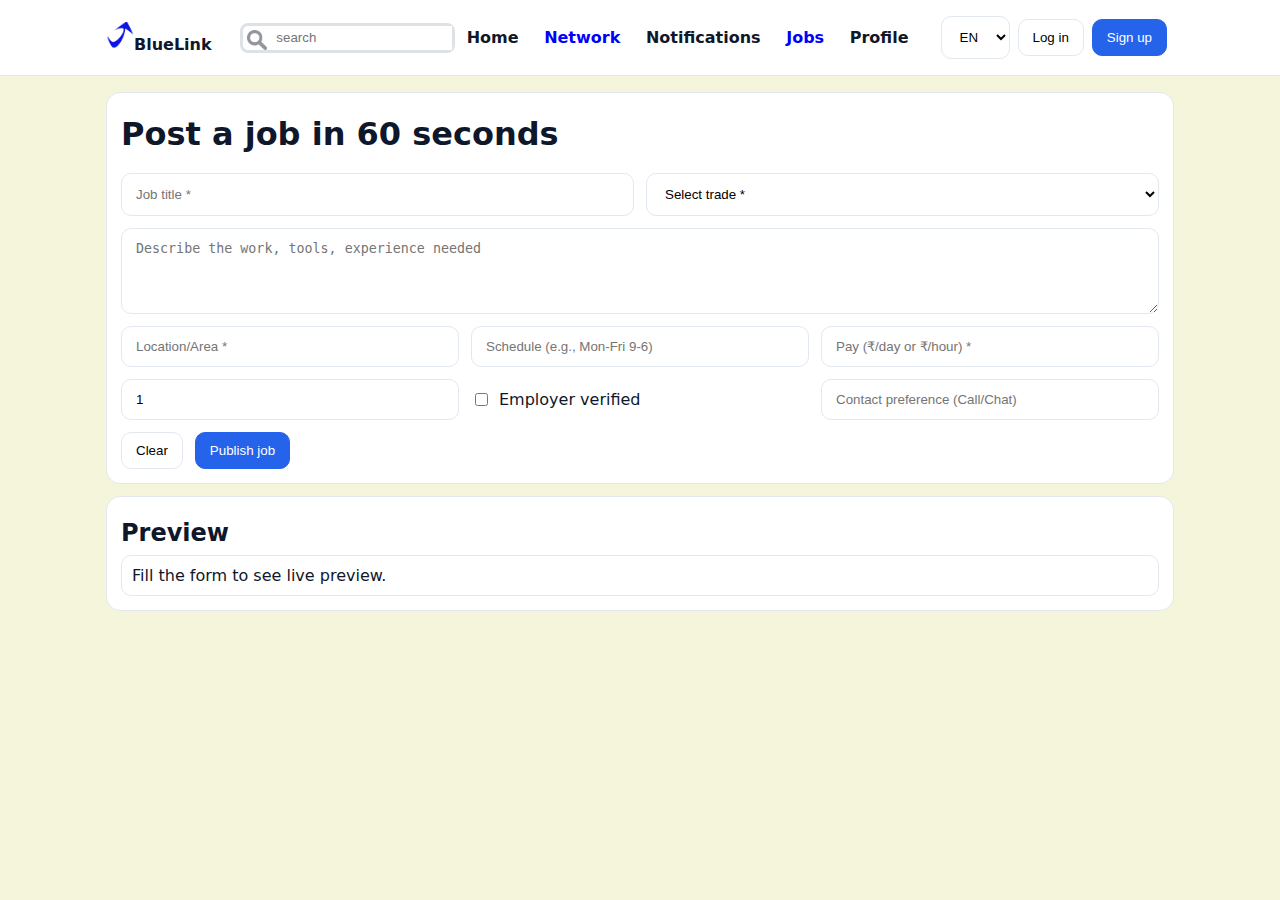
<file: post1.html>
<!doctype html>
<html lang="en">
<head>
<meta charset="utf-8"/><meta name="viewport" content="width=device-width,initial-scale=1"/>
<title>BlueLink • Post a Job</title>
<link rel="stylesheet" href="styles.css"/>
</head>
<body>
<header class="header" >
  <div class="container row" >
    <div class="brand"> <a href="index.html" style="padding-right:20px;">  <img src="logo.png" style="border-radius: 0px;" class="logo"><span>BlueLink</span></a>
    <div style=" height: 5px;padding: 0;margin: 0;display: flex; border: 3px solid rgb(220, 226, 230); border-radius: 8px; height: 30px;"><img src="srch.png" alt="" height="20" width="20" style="margin:4px ;">
        <input type="text"  name="name" id="seh" placeholder=" search" style="display: inline-block; border: none;; outline: none;"></div></div>

        <div clas="xfg"  style="font-family:system-ui, -apple-system, BlinkMacSystemFont, 'Segoe UI', Roboto, Oxygen, Ubuntu, Cantarell, 'Open Sans', 'Helvetica Neue', sans-serif; font-weight:600;">
          <a href="index.html" style="margin-right: 20px">Home</a>
          <a href="network.html" style="margin-right: 20px;color: blue;">Network</a>
          <a href="notifications.html" style="margin-right: 20px" >Notifications</a>
          <a href="jobs.html" style="margin-right: 20px;color: blue;">Jobs</a>
          <a href="profile.html" style="margin-right: 20px">Profile</a>

        </div>
    <div class="actions" style="white-space: nowrap;">
      
      
      <select aria-label="Language"><option>EN</option><option>HI</option></select>
      <button class="btn">Log in</button>
      <button class="btn primary">Sign up</button>
    </div>
  </div>
</header>
<main class="container grid">
  <form id="jobForm" class="card grid">
    <h1 class="section-title">Post a job in 60 seconds</h1>
    <div class="grid cols-2">
      <input class="input" name="title" placeholder="Job title *" required />
      <select class="input" name="trade" required>
        <option value="">Select trade *</option>
        <option>Plumber</option><option>Mason</option><option>Carpenter</option><option>Electrician</option><option>Painter</option>
      </select>
    </div>

    <textarea class="input" name="desc" rows="4" placeholder="Describe the work, tools, experience needed"></textarea>

    <div class="grid cols-3">
      <input class="input" name="location" placeholder="Location/Area *" required />
      <input class="input" name="schedule" placeholder="Schedule (e.g., Mon-Fri 9-6)" />
      <input class="input" name="pay" placeholder="Pay (₹/day or ₹/hour) *" required />
    </div>

    <div class="grid cols-3">
      <input class="input" name="headcount" type="number" min="1" value="1" placeholder="No. of workers *" required />
      <label class="inline"><input type="checkbox" name="verified" /> Employer verified</label>
      <input class="input" name="contact" placeholder="Contact preference (Call/Chat)" />
    </div>

    <div class="row">
      <button class="btn" type="reset">Clear</button>
      <button class="btn primary" type="submit">Publish job</button>
    </div>
  </form>

  <section class="card">
    <h2 class="section-title">Preview</h2>
    <div id="preview" class="item">Fill the form to see live preview.</div>
  </section>
</main>

<script src="app.js"></script>
<script>
  const form = $("#jobForm");
  const prev = $("#preview");

  function toObj(fd){return Object.fromEntries([...fd.entries()].map(([k,v])=>[k, v instanceof File ? v.name : v]))}
  function renderPreview(d){
    prev.innerHTML = `
      <div class="row"><b>${d.title||"Job title"}</b> ${d.verified?'<span class="badge">Verified</span>':''}</div>
      <div class="inline">${d.trade||"Trade"} • ${d.pay||"Pay"} • ${d.location||"Location"} • ${d.schedule||"Schedule"}</div>
      <p style="margin:6px 0">${d.desc||"Job description will appear here."}</p>
      <small>Headcount: ${d.headcount||"1"} • Contact: ${d.contact||"Chat"}</small>
    `;
  }

  form.addEventListener("input", ()=>{
    const d = toObj(new FormData(form));
    renderPreview(d);
  });

  form.addEventListener("submit",(e)=>{
    e.preventDefault();
    const d = toObj(new FormData(form));
    const jobs = load("jobs", MOCK_JOBS);
    const newJob = { id: Date.now(), title:d.title, trade:d.trade, pay:d.pay, distance:"0.5 km", shift:d.schedule||"Flexible", verified:!!d.verified, employer:"You" };
    jobs.unshift(newJob);
    save("jobs", jobs);
    toast("Job published","success");
    setTimeout(()=>location.href="jobs.html",900);
  });
</script>
</body>
</html>
</file>
<file: styles.css>
:root{
  --brand:#2563eb; --ink:#0f172a; --muted:#475569; --bg:#F5F5DC; --card:#ffffff;
  --border:#e2e8f0; --success:#16a34a; --danger:#dc2626;
}
*{box-sizing:border-box}
html,body{margin:0;font-family:system-ui,-apple-system,Segoe UI,Roboto,Inter,Arial,sans-serif;
    color:var(--ink);
    background:var(--bg)
}

a{
    color:inherit;
    text-decoration:none
}

.container{
    max-width:1100px;
    margin:0 auto;
    padding:16px
}
.header{
    position:sticky;
    top:0;
    background:var(--card);
    border-bottom:1px solid var(--border);
    z-index:50
}
.brand{
    display:flex;
    align-items:center;
    gap:8px;
    font-weight:700
}
.logo{width:28px;height:28px;border-radius:6px;background:var(--brand)}
.actions{display:flex;align-items:center;gap:8px}

.btn{display:inline-flex;
    align-items:center;
    justify-content:center;
    gap:8px;
    padding:10px 14px;
    border:1px solid var(--border);
    border-radius:10px;
    background:#fff;
    cursor:pointer}

.btn.primary{
    background:var(--brand);
    color:#fff;
    border-color:var(--brand)
}

.btn.ghost{background:transparent}

.btn.full{width:100%}

.input, select, textarea{
  width:100%;
  padding:12px 14px;
  border:1px solid var(--border);
  border-radius:10px;
  background:#fff}

.grid{
    display:grid;
    gap:12px}

.grid.cols-2{
  grid-template-columns:repeat(2,minmax(0,1fr))}


.grid.cols-3{
  grid-template-columns:repeat(3,minmax(0,1fr))
}


@media (max-width:800px){.grid.cols-2,.grid.cols-3{grid-template-columns:1fr}
                        }

.card{
    background:var(--card);
    border:1px solid var(--border);
    border-radius:14px;
    padding:14px}

.card-row{
  display:flex;
  gap:12px;
  align-items:flex-start}

.badge{
  display:inline-block;
  padding:4px 8px;border:1px solid var(--border);
  border-radius:999px;
  font-size:12px;
  color:rgb(7, 7, 122);
  font-weight: 600;
    background:#fff;
cursor:pointer;
}
.kpis{
  display:flex;
      gap:8px;
  flex-wrap:wrap}

.nav{
  display:flex;
  gap:8px;
    flex-wrap:wrap
}

.tabs{
  display:flex;
  gap:8px;
  border-bottom:1px solid var(--border);margin-bottom:8px}

.tab{padding:10px 12px;border-radius:10px;
     cursor:pointer}

.tab.active{background:#eef2ff;
            color:#3730a3}
.section-title{font-weight:700;
               margin:8px 0}

.item{padding:10px;
    border:1px solid var(--border);
    border-radius:10px;
    background:#fff}
    
.inline{display:flex;gap:8px;
        align-items:center}
.row{display:flex;gap:12px;
     align-items:center;j
       ustify-content:space-between}
.chips{display:flex;
       gap:8px;
       flex-wrap:wrap}
.footer{margin:24px 0;
        color:var(--muted);
        font-size:14px}
.hidden{display:none !important}
</file>
